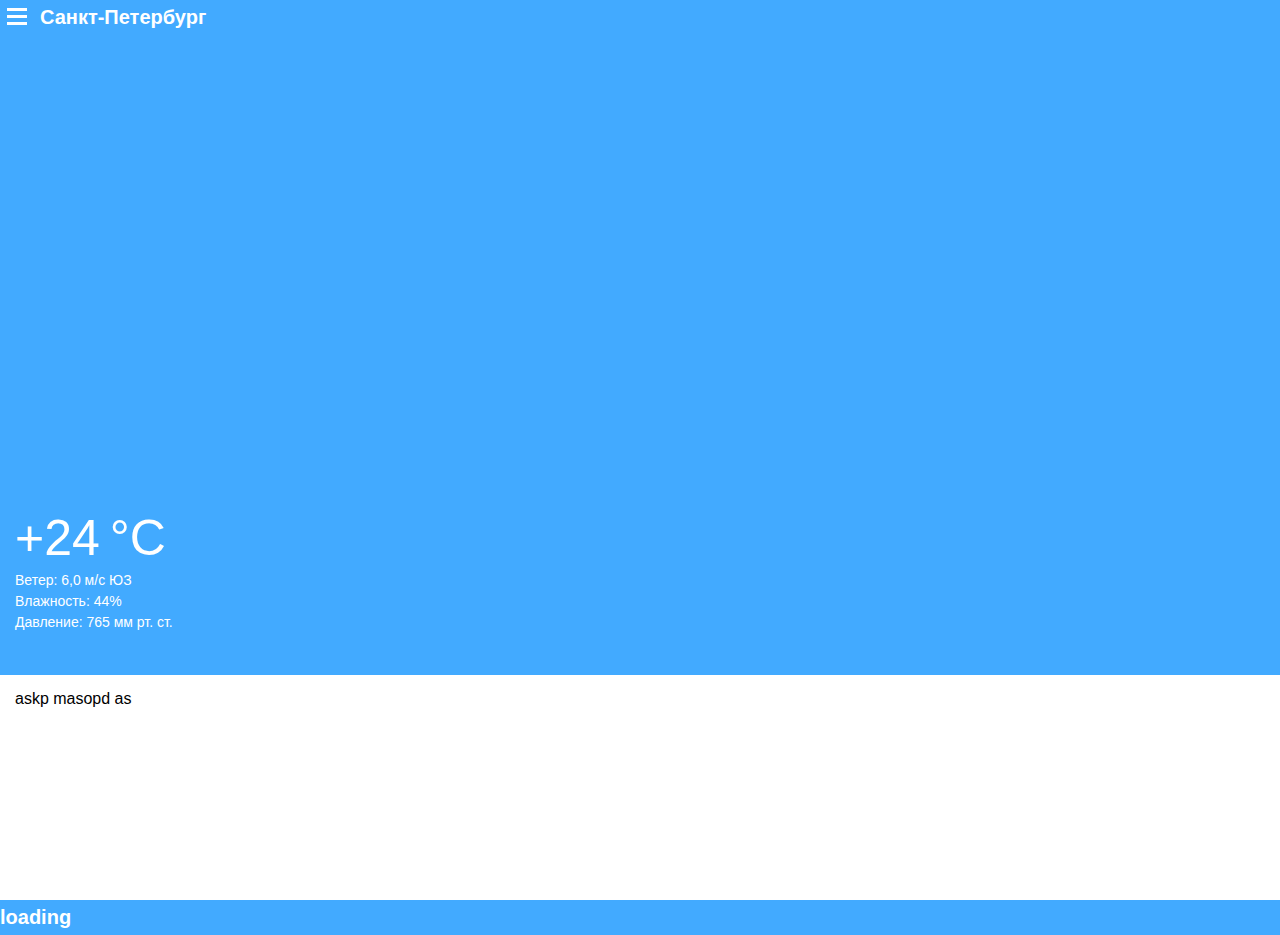
<file: platforms/browser/www/index.html>
<!DOCTYPE html>
<html>
    <head>
        <!--
        Customize this policy to fit your own app's needs. For more guidance, see:
            https://github.com/apache/cordova-plugin-whitelist/blob/master/README.md#content-security-policy
        Some notes:
            * gap: is required only on iOS (when using UIWebView) and is needed for JS->native communication
            * https://ssl.gstatic.com is required only on Android and is needed for TalkBack to function properly
            * Disables use of inline scripts in order to mitigate risk of XSS vulnerabilities. To change this:
                * Enable inline JS: add 'unsafe-inline' to default-src
        -->
        <meta http-equiv="Content-Security-Policy" content="default-src 'self' data: gap: https://ssl.gstatic.com 'unsafe-eval'; style-src 'self' 'unsafe-inline'; media-src *">
        <meta name="format-detection" content="telephone=no">
        <meta name="msapplication-tap-highlight" content="no">
        <meta name="viewport" content="user-scalable=no, initial-scale=1, maximum-scale=1, minimum-scale=1, width=device-width">
        <link rel="stylesheet" type="text/css" href="css/index.css">
        <title>Как одеть ребёнка</title>
    </head>
    <body>
        <div class="app">
            <div class="app-main">
                <div id="open-menu" class="open-menu"></div>
                <div class="menu" id="menu">
                    <div class="menu-inner">
                        <ul id="savedCities" class="savedCities">
                            <li>Санкт-Петербург</li>
                            <li>Москва</li>
                            <li>Череповец</li>
                        </ul>
                        <div id="addCity" class="addCity">Добавить город...</div>
                    </div>
                </div>
                <div class="header">
                    <button id="button-menu" class="menu-button">
                        <span class="lines">
                            <span></span>
                            <span></span>
                            <span></span>
                        </span>
                    </button>
                    <h1 id="cityName">Санкт-Петербург</h1>
                </div>
                <div class="weather">
                    <div class="temp">+24 °C</div>
                    <div class="wind">Ветер: 6,0 м/с ЮЗ</div>
                    <div class="humidity">Влажность: 44%</div>
                    <div class="pressure">Давление: 765 мм рт. ст.</div>
                </div>
                <div class="hint">
                    <div class="inner">
                        askp masopd as
                    </div>
                </div>
            </div>
            <div class="app-settings"></div>
        </div>
        <script type="text/javascript" src="js/jquery.min.js"></script>
        <script type="text/javascript" src="js/jquery.mobile-1.4.5.min.js"></script>
        <script type="text/javascript" src="js/index.js"></script>
    </body>
</html>
</file>
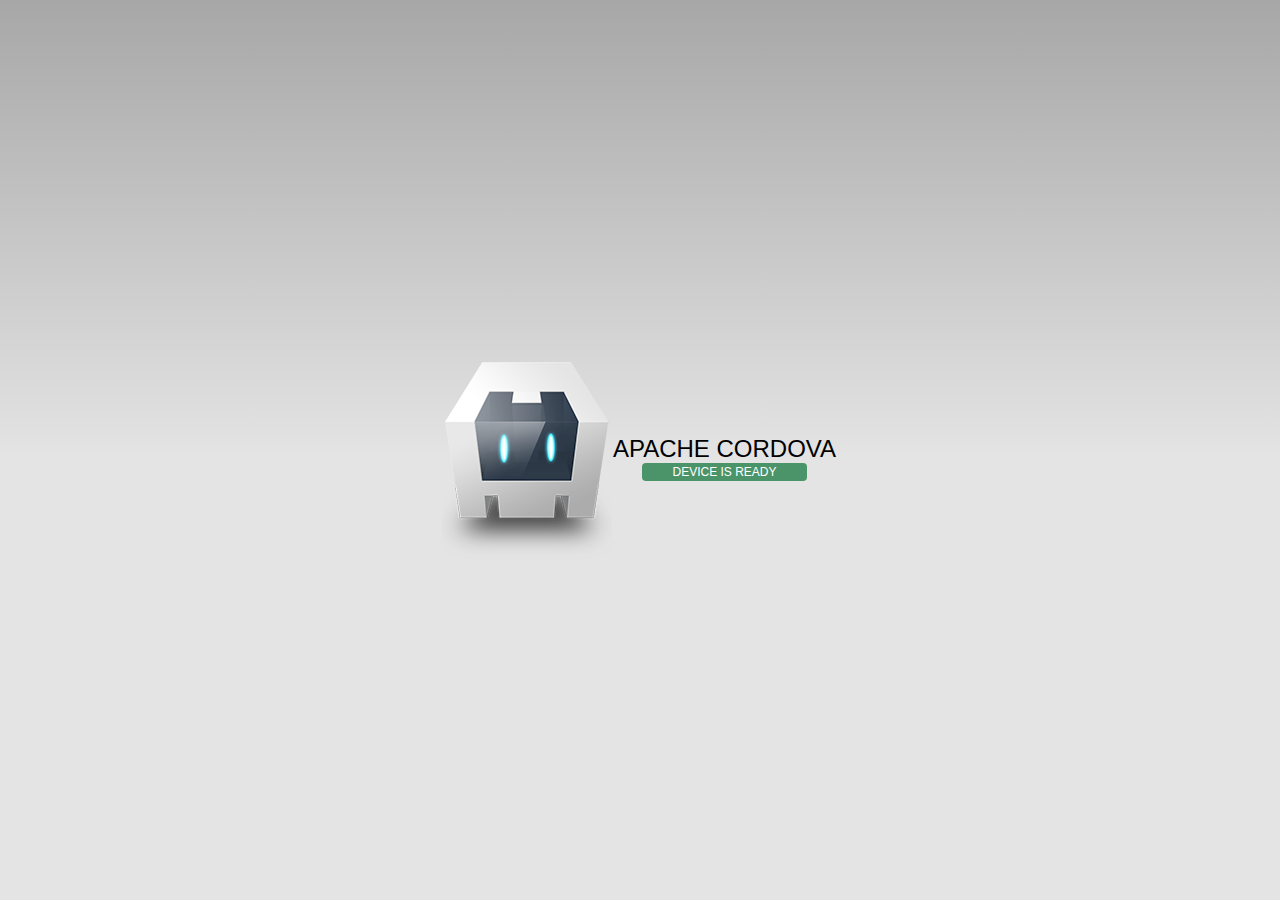
<file: platforms/android/assets/www/index.html>
<!DOCTYPE html>
<!--
    Licensed to the Apache Software Foundation (ASF) under one
    or more contributor license agreements.  See the NOTICE file
    distributed with this work for additional information
    regarding copyright ownership.  The ASF licenses this file
    to you under the Apache License, Version 2.0 (the
    "License"); you may not use this file except in compliance
    with the License.  You may obtain a copy of the License at

    http://www.apache.org/licenses/LICENSE-2.0

    Unless required by applicable law or agreed to in writing,
    software distributed under the License is distributed on an
    "AS IS" BASIS, WITHOUT WARRANTIES OR CONDITIONS OF ANY
     KIND, either express or implied.  See the License for the
    specific language governing permissions and limitations
    under the License.
-->
<html>
    <head>
        <!--
        Customize this policy to fit your own app's needs. For more guidance, see:
            https://github.com/apache/cordova-plugin-whitelist/blob/master/README.md#content-security-policy
        Some notes:
            * gap: is required only on iOS (when using UIWebView) and is needed for JS->native communication
            * https://ssl.gstatic.com is required only on Android and is needed for TalkBack to function properly
            * Disables use of inline scripts in order to mitigate risk of XSS vulnerabilities. To change this:
                * Enable inline JS: add 'unsafe-inline' to default-src
        -->
        <meta http-equiv="Content-Security-Policy" content="default-src 'self' data: gap: https://ssl.gstatic.com 'unsafe-eval'; style-src 'self' 'unsafe-inline'; media-src *">
        <meta name="format-detection" content="telephone=no">
        <meta name="msapplication-tap-highlight" content="no">
        <meta name="viewport" content="user-scalable=no, initial-scale=1, maximum-scale=1, minimum-scale=1, width=device-width">
        <link rel="stylesheet" type="text/css" href="css/index.css">
        <title>Hello World</title>
    </head>
    <body>
        <div class="app">
            <h1>Apache Cordova</h1>
            <div id="deviceready" class="blink">
                <p class="event listening">Connecting to Device</p>
                <p class="event received">Device is Ready</p>
            </div>
        </div>
        <script type="text/javascript" src="cordova.js"></script>
        <script type="text/javascript" src="js/index.js"></script>
    </body>
</html>
</file>
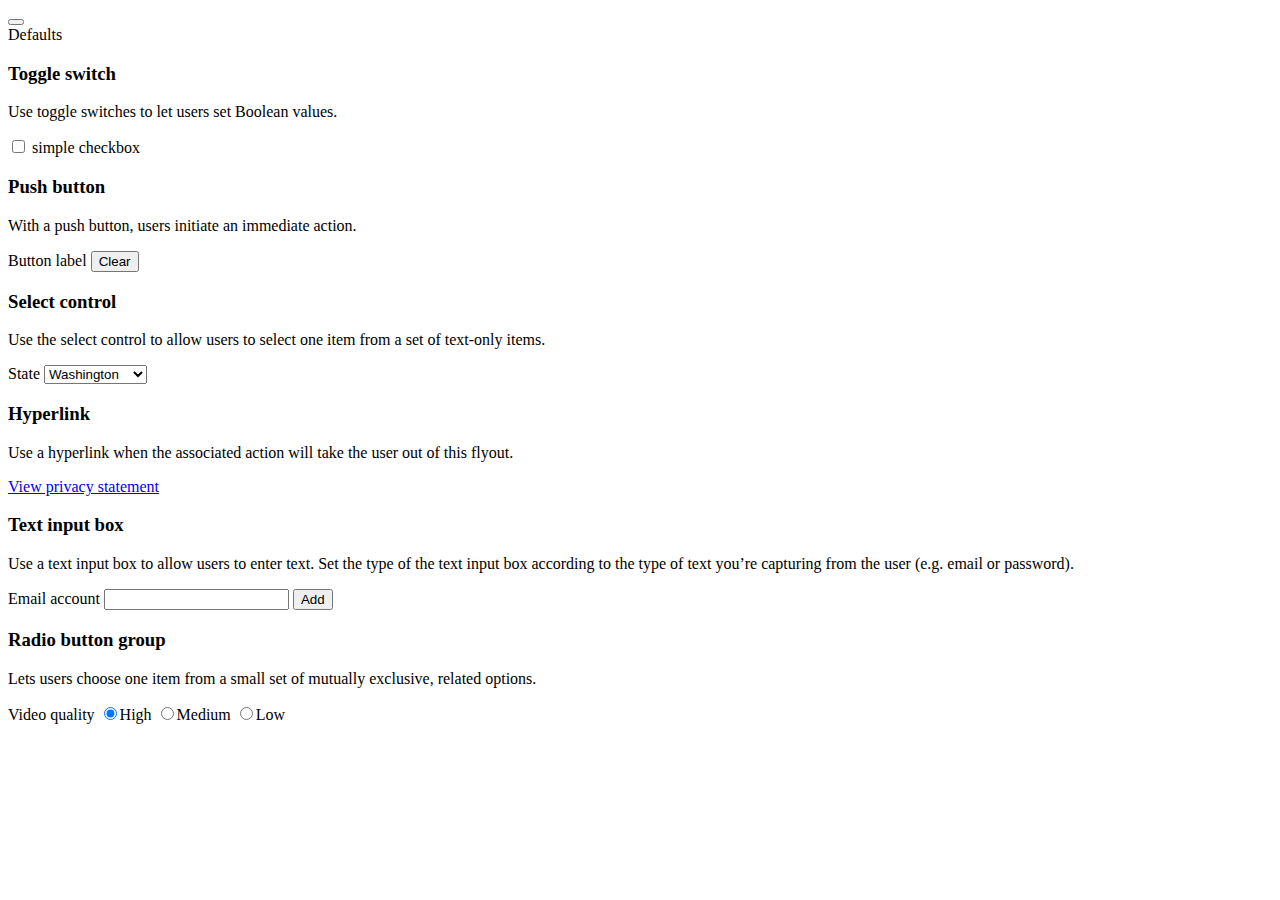
<file: plugins/cordova-plugin-app-preferences/src/windows8/apppreferences.html>
﻿<!doctype HTML>
<html>
    <head>
        <title>App settings flyout</title>
        <!--script src="/js/4-SettingsFlyout-Settings.js"></!--script>
        <link rel="stylesheet" href="../css/default.css" /-->
        <script type="text/javascript">
            console.log("wtf");
        </script>
    </head>
    <body>
        <!-- BEGINSETTINGSFLYOUT -->
        <div id="preferencesSettingsFlyout" aria-label="App Preferences Flyout"
             data-win-control="WinJS.UI.SettingsFlyout" data-win-options="{settingsCommandId:'Preferences'}">
            <!-- Use either 'win-ui-light' or 'win-ui-dark' depending on the contrast between the header title and background color -->
            <div class="win-ui-dark win-header">
                <button type="button" onclick="WinJS.UI.SettingsFlyout.show()" class="win-backbutton"></button>
                <div class="win-label">Defaults</div>
                <!--img src="../images/smallTile-sdk.png" style="position: absolute; right: 40px;"/-->
            </div>
            <div class="win-content">
                <div class="win-settings-section">
                    <h3>Toggle switch</h3>
                    <p>Use toggle switches to let users set Boolean values.</p>
                    <div id="Toggle1" data-win-control="WinJS.UI.ToggleSwitch" data-win-options="{title:'Download updates automatically',checked:true}">
                    </div>
                    <div id="Toggle2" data-win-control="WinJS.UI.ToggleSwitch" data-win-options="{title:'Install updates automatically'}">
                    </div>
                    <div id="Toggle3-wrap">
                        <input type="checkbox" id="Toggle3" />
                        <label for="Toggle3">simple checkbox</label>
                    </div>
                </div>
                <div class="win-settings-section">
                    <h3>Push button</h3>
                    <p>With a push button, users initiate an immediate action.</p>
                    <label>Button label</label>
                    <button type="button" onclick="WinJS.log && WinJS.log('Clear history button pressed', 'samples', 'status')">Clear</button>
                </div>
                <div class="win-settings-section">
                    <h3>Select control</h3>
                    <p>Use the select control to allow users to select one item from a set of text-only items.</p>
                    <label>State</label>
                    <select aria-label="State select control">
                        <option value="AK">Alaska</option>
                        <option value="CA">California</option>
                        <option value="CO">Colorado</option>
                        <option value="HI">Hawaii</option>
                        <option value="ID">Idaho</option>
                        <option value="KS">Kansas</option>
                        <option value="MT">Montana</option>
                        <option value="NE">Nebraska</option>
                        <option value="NV">Nevada</option>
                        <option value="NM">New Mexico</option>
                        <option value="ND">North Dakota</option>
                        <option value="OR">Oregon</option>
                        <option value="SD">South Dakota</option>
                        <option value="TX">Texas</option>
                        <option value="UT">Utah</option>
                        <option value="WA" selected>Washington</option>
                        <option value="WY">Wyoming</option>
                    </select>
                </div>
                <div class="win-settings-section">
                    <h3>Hyperlink</h3>
                    <p>Use a hyperlink when the associated action will take the user out of this flyout.</p>
                    <a href="http://go.microsoft.com/fwlink/?LinkID=190175" target="fix_link_too">View privacy statement</a>
                </div>
                <div class="win-settings-section">
                    <h3>Text input box</h3>
                    <p>Use a text input box to allow users to enter text. Set the type of the text input box according to the type of text you’re capturing from the user (e.g. email or password).</p>
                    <label>Email account</label>
                    <input type="text" aria-label="Enter email account" />
                    <button type="button" onclick="WinJS.log && WinJS.log('Add email account button pressed', 'samples', 'status')">Add</button>
                </div>
                <div class="win-settings-section">
                    <h3>Radio button group</h3>
                    <p>Lets users choose one item from a small set of mutually exclusive, related options.</p>
                    <label>Video quality</label>
                    <label><input type="radio" name="video" value="High" checked />High</label>
                    <label><input type="radio" name="video" value="Medium" />Medium</label>
                    <label><input type="radio" name="video" value="Low" />Low</label>
                </div>
            </div>
        </div>
        <!-- ENDSETTINGSFLYOUT -->
    </body>
</html>
</file>
<file: platforms/browser/www/css/index.css>
/*
 * Licensed to the Apache Software Foundation (ASF) under one
 * or more contributor license agreements.  See the NOTICE file
 * distributed with this work for additional information
 * regarding copyright ownership.  The ASF licenses this file
 * to you under the Apache License, Version 2.0 (the
 * "License"); you may not use this file except in compliance
 * with the License.  You may obtain a copy of the License at
 *
 * http://www.apache.org/licenses/LICENSE-2.0
 *
 * Unless required by applicable law or agreed to in writing,
 * software distributed under the License is distributed on an
 * "AS IS" BASIS, WITHOUT WARRANTIES OR CONDITIONS OF ANY
 * KIND, either express or implied.  See the License for the
 * specific language governing permissions and limitations
 * under the License.
 */
* {
    -webkit-tap-highlight-color: rgba(0,0,0,0); /* make transparent link selection, adjust last value opacity 0 to 1.0 */
    margin:0;
    padding:0;
}
body {
    -webkit-touch-callout: none;
    -webkit-text-size-adjust: none;
    -webkit-user-select: none;

    background-color: #42aaff;
    /*background-image:-webkit-radial-gradient(top right, 100px 100px, yellow, #42aaff);*/
    /*background-image:-ms-linear-gradient(top, #42aaff 0%, #fff 75%);*/
    /*background-image:-webkit-gradient(*/
        /*linear,*/
        /*left top,*/
        /*left bottom,*/
        /*color-stop(0, #42aaff),*/
        /*color-stop(0.75, #fff)*/
    /*);*/
    background-attachment:fixed;
    height:100%;
    width:100%;
    font-family:'HelveticaNeue-Light', 'HelveticaNeue', Helvetica, Arial, sans-serif;
}
h1 {
    font-size: 20px;
    line-height: 35px;
    color: #fff;
}
.app {
}
.app-inner {
    padding: 0;
}
.weather {
    position: absolute;
    bottom: 30%;
    left: 15px;
    color: #fff;
    font-size: 14px;
}
.weather > div {
    margin-top: 5px;
}
.weather .temp {
    font-size: 50px;
}
.hint {
    position: absolute;
    bottom: 0;
    left: 0;
    background: #fff;
    height: 25%;
    width: 100%;
}
.hint .inner {
    padding: 15px
}
.header {
    padding: 0 0 0 40px
}
.menu-button {
    position: absolute;
    top: 0;
    left: 0;
    width: 35px;
    height: 35px;
    border: none;
    z-index: 3;
    background: none;
}
.menu-button .lines {
    display: block;
    position: absolute;
    left: 7px;
    top: 8px;
}
.menu-button .lines span {
    display: block;
    width: 20px;
    background: #ffffff;
    height: 3px;
}
.menu-button .lines span + span {
    margin-top: 4px;
}
.open-menu {
    position: absolute;
    top: 0;
    left: 0;
    width: 5%;
    height: 100%;
}
.menu {
    position: absolute;
    top: 0;
    left: -75%;
    width: 75%;
    height: 100%;
    background: rgba(0,0,0,0.9);
    color: #fff;
    z-index: 5;
    transition: left 0.5s ease;
}
.menu-inner {
    padding: 15px;
}
.menu.open {
    left: 0;
    transition: left 0.5s ease;
}
.menu .savedCities {
    list-style: none;
}
.menu .savedCities li {
    padding: 5px;
    margin: -5px;
}
.menu .savedCities li + li{
    margin-top: 10px;
}
.addCity {
    padding: 5px;
    margin: -5px;
    color: #fff;
    margin-top: 10px;
}
.app-settings {
    display: none;
}
/*body {*/
    /*-webkit-touch-callout: none;                *//* prevent callout to copy image, etc when tap to hold */
    /*-webkit-text-size-adjust: none;             *//* prevent webkit from resizing text to fit */
    /*-webkit-user-select: none;                  *//* prevent copy paste, to allow, change 'none' to 'text' */
    /*background-color:#E4E4E4;*/
    /*background-image:linear-gradient(top, #A7A7A7 0%, #E4E4E4 51%);*/
    /*background-image:-webkit-linear-gradient(top, #A7A7A7 0%, #E4E4E4 51%);*/
    /*background-image:-ms-linear-gradient(top, #A7A7A7 0%, #E4E4E4 51%);*/
    /*background-image:-webkit-gradient(*/
        /*linear,*/
        /*left top,*/
        /*left bottom,*/
        /*color-stop(0, #A7A7A7),*/
        /*color-stop(0.51, #E4E4E4)*/
    /*);*/
    /*background-attachment:fixed;*/
    /*font-family:'HelveticaNeue-Light', 'HelveticaNeue', Helvetica, Arial, sans-serif;*/
    /*font-size:12px;*/
    /*height:100%;*/
    /*margin:0px;*/
    /*padding:0px;*/
    /*text-transform:uppercase;*/
    /*width:100%;*/
/*}*/

/* Portrait layout (default) */
/*.app {*/
    /*background:url(../img/logo.png) no-repeat center top; *//* 170px x 200px */
    /*position:absolute;             *//* position in the center of the screen */
    /*left:50%;*/
    /*top:50%;*/
    /*height:50px;                   *//* text area height */
    /*width:225px;                   *//* text area width */
    /*text-align:center;*/
    /*padding:180px 0px 0px 0px;     *//* image height is 200px (bottom 20px are overlapped with text) */
    /*margin:-115px 0px 0px -112px;  *//* offset vertical: half of image height and text area height */
                                   /* offset horizontal: half of text area width */
/*}*/

/* Landscape layout (with min-width) */
/*@media screen and (min-aspect-ratio: 1/1) and (min-width:400px) {*/
    /*.app {*/
        /*background-position:left center;*/
        /*padding:75px 0px 75px 170px;  *//* padding-top + padding-bottom + text area = image height */
        /*margin:-90px 0px 0px -198px;  *//* offset vertical: half of image height */
                                      /* offset horizontal: half of image width and text area width */
    /*}*/
/*}*/

/*h1 {*/
    /*font-size:24px;*/
    /*font-weight:normal;*/
    /*margin:0px;*/
    /*overflow:visible;*/
    /*padding:0px;*/
    /*text-align:center;*/
/*}*/

/*.event {*/
    /*border-radius:4px;*/
    /*-webkit-border-radius:4px;*/
    /*color:#FFFFFF;*/
    /*font-size:12px;*/
    /*margin:0px 30px;*/
    /*padding:2px 0px;*/
/*}*/

/*.event.listening {*/
    /*background-color:#333333;*/
    /*display:block;*/
/*}*/

/*.event.received {*/
    /*background-color:#4B946A;*/
    /*display:none;*/
/*}*/

/*@keyframes fade {*/
    /*from { opacity: 1.0; }*/
    /*50% { opacity: 0.4; }*/
    /*to { opacity: 1.0; }*/
/*}*/
 /**/
/*@-webkit-keyframes fade {*/
    /*from { opacity: 1.0; }*/
    /*50% { opacity: 0.4; }*/
    /*to { opacity: 1.0; }*/
/*}*/
 /**/
/*.blink {*/
    /*animation:fade 3000ms infinite;*/
    /*-webkit-animation:fade 3000ms infinite;*/
/*}*/
</file>
<file: platforms/android/assets/www/css/index.css>
/*
 * Licensed to the Apache Software Foundation (ASF) under one
 * or more contributor license agreements.  See the NOTICE file
 * distributed with this work for additional information
 * regarding copyright ownership.  The ASF licenses this file
 * to you under the Apache License, Version 2.0 (the
 * "License"); you may not use this file except in compliance
 * with the License.  You may obtain a copy of the License at
 *
 * http://www.apache.org/licenses/LICENSE-2.0
 *
 * Unless required by applicable law or agreed to in writing,
 * software distributed under the License is distributed on an
 * "AS IS" BASIS, WITHOUT WARRANTIES OR CONDITIONS OF ANY
 * KIND, either express or implied.  See the License for the
 * specific language governing permissions and limitations
 * under the License.
 */
* {
    -webkit-tap-highlight-color: rgba(0,0,0,0); /* make transparent link selection, adjust last value opacity 0 to 1.0 */
}

body {
    -webkit-touch-callout: none;                /* prevent callout to copy image, etc when tap to hold */
    -webkit-text-size-adjust: none;             /* prevent webkit from resizing text to fit */
    -webkit-user-select: none;                  /* prevent copy paste, to allow, change 'none' to 'text' */
    background-color:#E4E4E4;
    background-image:linear-gradient(top, #A7A7A7 0%, #E4E4E4 51%);
    background-image:-webkit-linear-gradient(top, #A7A7A7 0%, #E4E4E4 51%);
    background-image:-ms-linear-gradient(top, #A7A7A7 0%, #E4E4E4 51%);
    background-image:-webkit-gradient(
        linear,
        left top,
        left bottom,
        color-stop(0, #A7A7A7),
        color-stop(0.51, #E4E4E4)
    );
    background-attachment:fixed;
    font-family:'HelveticaNeue-Light', 'HelveticaNeue', Helvetica, Arial, sans-serif;
    font-size:12px;
    height:100%;
    margin:0px;
    padding:0px;
    text-transform:uppercase;
    width:100%;
}

/* Portrait layout (default) */
.app {
    background:url(../img/logo.png) no-repeat center top; /* 170px x 200px */
    position:absolute;             /* position in the center of the screen */
    left:50%;
    top:50%;
    height:50px;                   /* text area height */
    width:225px;                   /* text area width */
    text-align:center;
    padding:180px 0px 0px 0px;     /* image height is 200px (bottom 20px are overlapped with text) */
    margin:-115px 0px 0px -112px;  /* offset vertical: half of image height and text area height */
                                   /* offset horizontal: half of text area width */
}

/* Landscape layout (with min-width) */
@media screen and (min-aspect-ratio: 1/1) and (min-width:400px) {
    .app {
        background-position:left center;
        padding:75px 0px 75px 170px;  /* padding-top + padding-bottom + text area = image height */
        margin:-90px 0px 0px -198px;  /* offset vertical: half of image height */
                                      /* offset horizontal: half of image width and text area width */
    }
}

h1 {
    font-size:24px;
    font-weight:normal;
    margin:0px;
    overflow:visible;
    padding:0px;
    text-align:center;
}

.event {
    border-radius:4px;
    -webkit-border-radius:4px;
    color:#FFFFFF;
    font-size:12px;
    margin:0px 30px;
    padding:2px 0px;
}

.event.listening {
    background-color:#333333;
    display:block;
}

.event.received {
    background-color:#4B946A;
    display:none;
}

@keyframes fade {
    from { opacity: 1.0; }
    50% { opacity: 0.4; }
    to { opacity: 1.0; }
}
 
@-webkit-keyframes fade {
    from { opacity: 1.0; }
    50% { opacity: 0.4; }
    to { opacity: 1.0; }
}
 
.blink {
    animation:fade 3000ms infinite;
    -webkit-animation:fade 3000ms infinite;
}
</file>
